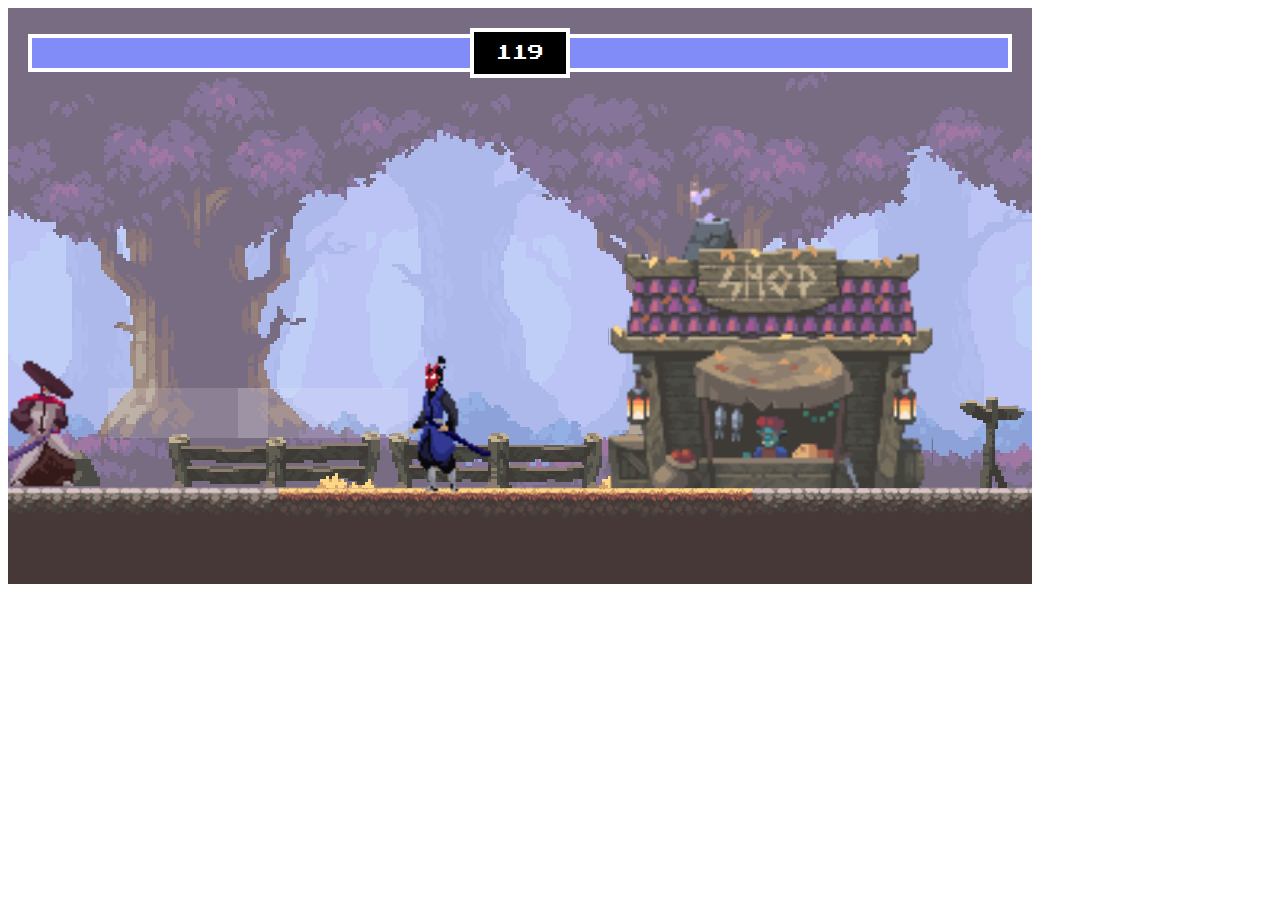
<file: index.html>
<head>
    <link rel="preconnect" href="https://fonts.googleapis.com" />
    <link rel="preconnect" href="https://fonts.gstatic.com" crossorigin />
    <link
      href="https://fonts.googleapis.com/css2?family=Press+Start+2P&display=swap"
      rel="stylesheet"
    />
    <style>
      * {
        box-sizing: border-box;
        font-family: 'Press Start 2P', cursive;
      }
    </style>
  </head>
  <body>
    <!-- red container div -->
    <div style="position: relative; display: inline-block">
      <!-- smaller red container div -->
      <div
        style="
          position: absolute;
          display: flex;
          width: 100%;
          align-items: center;
          padding: 20px;
        "
      >
        <!-- player health -->
        <div
          style="
            position: relative;
            width: 100%;
            display: flex;
            justify-content: flex-end;
            border-top: 4px solid white;
            border-left: 4px solid white;
            border-bottom: 4px solid white;
          "
        >
          <div style="background-color: red; height: 30px; width: 100%"></div>
          <div
            id="playerHealth"
            style="
              position: absolute;
              background: #818cf8;
              top: 0;
              right: 0;
              bottom: 0;
              width: 100%;
            "
          ></div>
        </div>
  
        <!-- timer -->
        <div
          id="timer"
          style="
            background-color: black;
            width: 100px;
            height: 50px;
            flex-shrink: 0;
            display: flex;
            align-items: center;
            justify-content: center;
            color: white;
            border: 4px solid white;
          "
        >
          10
        </div>
        <!-- enemy health -->
        <div
          style="
            position: relative;
            width: 100%;
            border-top: 4px solid white;
            border-bottom: 4px solid white;
            border-right: 4px solid white;
          "
        >
          <div style="background-color: red; height: 30px"></div>
          <div
            id="enemyHealth"
            style="
              position: absolute;
              background: #818cf8;
              top: 0;
              right: 0;
              bottom: 0;
              left: 0;
            "
          ></div>
        </div>
        <div></div>
      </div>
      <div
        id="displayText"
        style="
          position: absolute;
          color: white;
          align-items: center;
          justify-content: center;
          top: 0;
          right: 0;
          bottom: 0;
          left: 0;
          display: none;
        "
      >
        Tie
      </div>
      <canvas></canvas>
    </div>
  
    <script
      src="https://cdnjs.cloudflare.com/ajax/libs/gsap/3.9.1/gsap.min.js"
      integrity="sha512-H6cPm97FAsgIKmlBA4s774vqoN24V5gSQL4yBTDOY2su2DeXZVhQPxFK4P6GPdnZqM9fg1G3cMv5wD7e6cFLZQ=="
      crossorigin="anonymous"
      referrerpolicy="no-referrer"
    ></script>
    <script src="js/utils.js"></script>
    <script src="js/classes.js"></script>
    <script src="index.js"></script>
  </body>
</file>
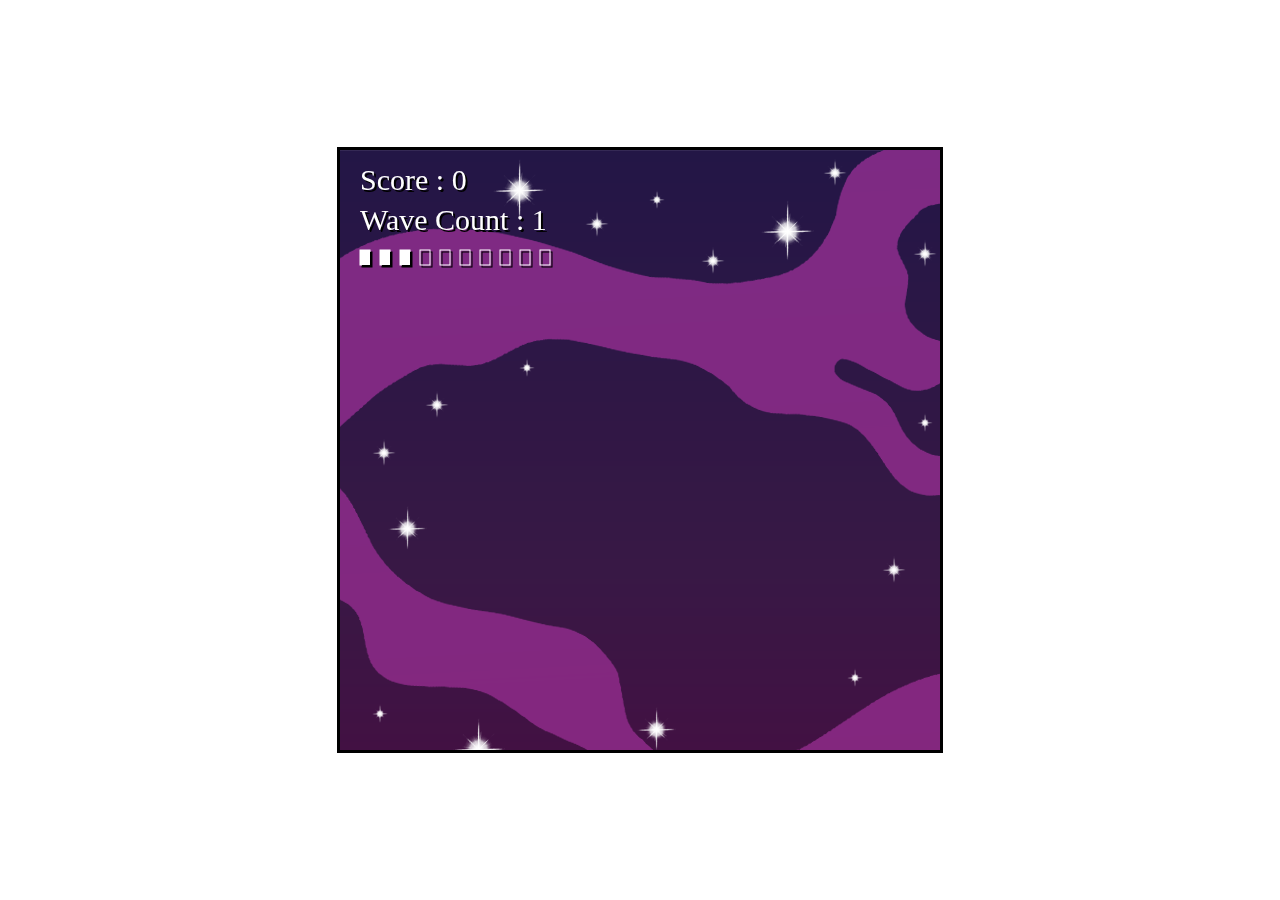
<file: invaders/index.html>
<!DOCTYPE html>
<html lang="en">
<head>
    <meta charset="UTF-8">
    <meta name="viewport" content="width=device-width, initial-scale=1.0">
    <title>Space invaders</title>
    <!-- SCRIPT -->
    <script type="module" src="./invaders.js"></script>
    <!-- STYLE -->
    <link rel="stylesheet" href="./invaders.css">
</head>
<body>


    <!-- CANVAS -->
    <canvas id="canvas1"></canvas>
    
    <div class="hidden">
        
    </div>


</body>
</html>
</file>
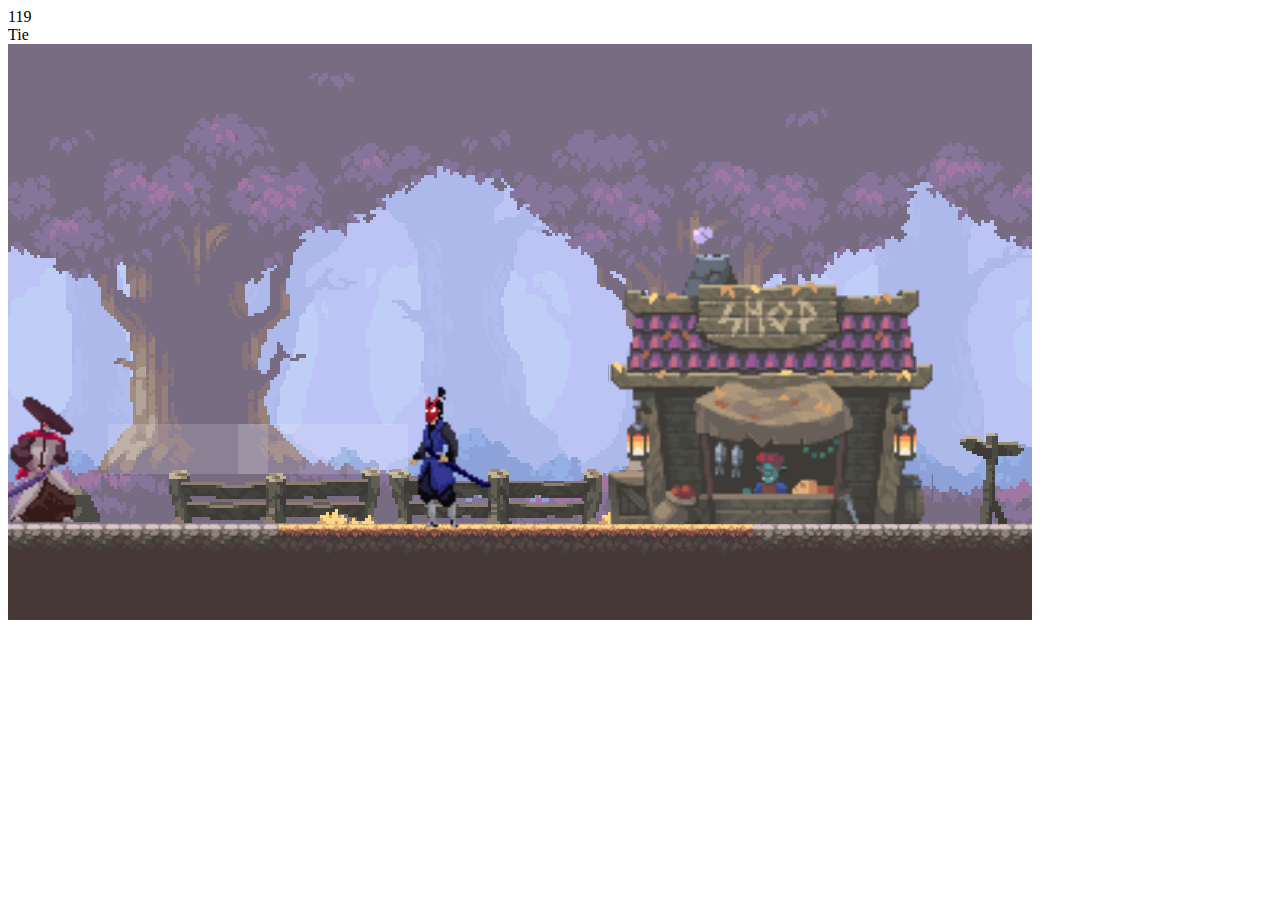
<file: rename.html>
<head>
    <link rel="stylesheet" href="./css/index.css">
    <link rel="preconnect" href="https://fonts.googleapis.com" />
    <link rel="preconnect" href="https://fonts.gstatic.com" crossorigin />
    <link href="https://fonts.googleapis.com/css2?family=Press+Start+2P&display=swap" rel="stylesheet"/>
  </head>

  <body>
    <!-- red container div -->
    <div class="red">
      <!-- smaller red container div -->
      <div class="small-red">
        <!-- player health -->
        <div class="player-health">
          <div class="blockfix" style=""></div>
          <div id="playerHealth"></div>
        </div>
        <!-- timer -->
        <div id="timer">10</div>
        <!-- enemy health -->
        <div class="enemy-health">
          <div class="bc-color"></div>
          <div id="enemyHealth"></div>
        </div>
        <div></div>
      </div>
      <div id="displayText" class="display-text">Tie</div>
      <canvas></canvas>
    </div>
  
    <script src="https://cdnjs.cloudflare.com/ajax/libs/gsap/3.9.1/gsap.min.js" integrity="sha512-H6cPm97FAsgIKmlBA4s774vqoN24V5gSQL4yBTDOY2su2DeXZVhQPxFK4P6GPdnZqM9fg1G3cMv5wD7e6cFLZQ==" crossorigin="anonymous" referrerpolicy="no-referrer"></script>
    <script src="js/utils.js"></script>
    <script src="js/classes.js"></script>
    <script src="index.js"></script>
  </body>
</file>
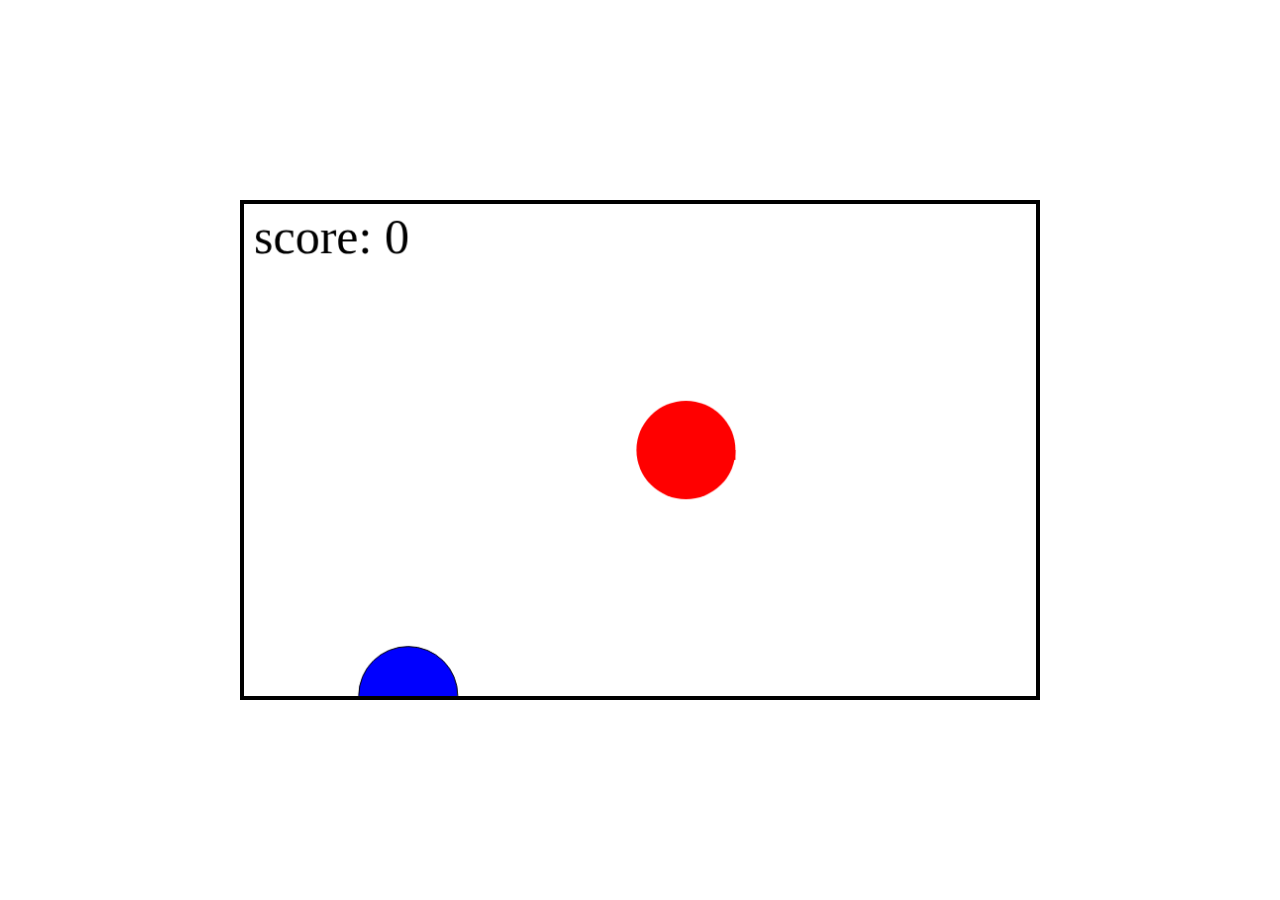
<file: fishing/fishing.html>
<!DOCTYPE html>
<html lang="en">
<head>
    <meta charset="UTF-8">
    <meta name="viewport" content="width=device-width, initial-scale=1.0">
    <title>Fishing Game</title>
    <link rel="icon" href="data:,">
    <link rel="stylesheet" href="fishing.css">
</head>
<body>
    <canvas id="canvas1"></canvas>
    <script src="fishing.js"></script>
</body>
</html>
</file>
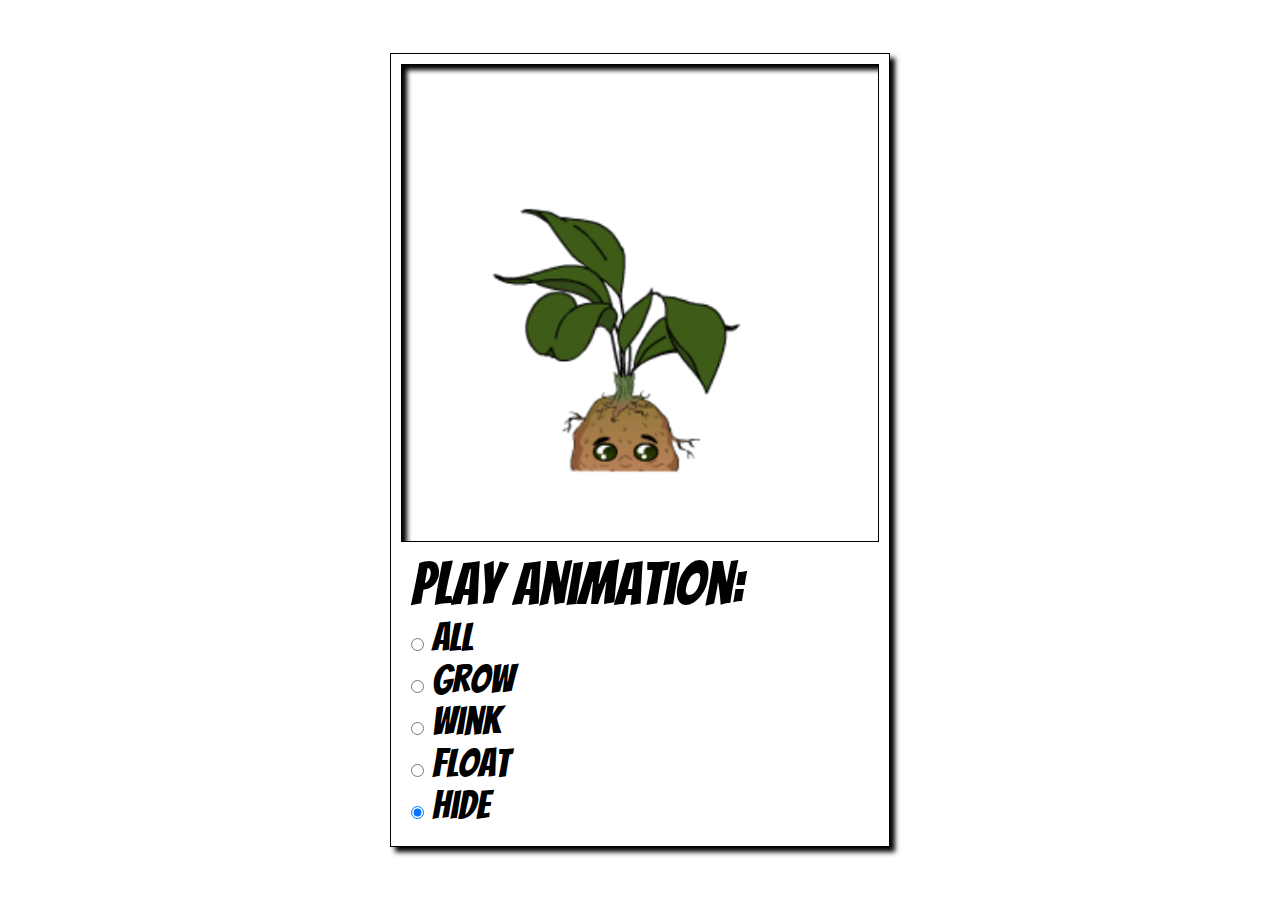
<file: Sprites/sprites.html>
<!DOCTYPE html>
<html lang="en">
<head>
    <meta charset="UTF-8">
    <meta name="viewport" content="width=device-width, initial-scale=1.0">
    <title>Sprites</title>

    <link rel="preconnect" href="https://fonts.googleapis.com">
    <link rel="preconnect" href="https://fonts.gstatic.com" crossorigin>
    <link href="https://fonts.googleapis.com/css2?family=Bangers&display=swap" rel="stylesheet">
    <link rel="stylesheet" href="sprites.css">

</head>
<body>
 
    <img src="../assets/spites/mandrake.png" alt="mandrake" id="mandrake">

    <div id="container">
        <canvas id="canvas1"></canvas>
        <div id="controls">
            <p>Play Animation:</p>
            <input type="radio" name="animation" id="all" checked>
            <label for="all">All</label><br>
            <input type="radio" name="animation" id="grow" checked>
            <label for="grow">Grow</label><br>
            <input type="radio" name="animation" id="wink" checked>
            <label for="wink">Wink</label><br>
            <input type="radio" name="animation" id="float" checked>
            <label for="float">Float</label><br>
            <input type="radio" name="animation" id="hide" checked>
            <label for="hide">Hide</label>
        </div>
    </div>
    <script type="module" src="sprites.js"></script>

</body>
</html>
</file>
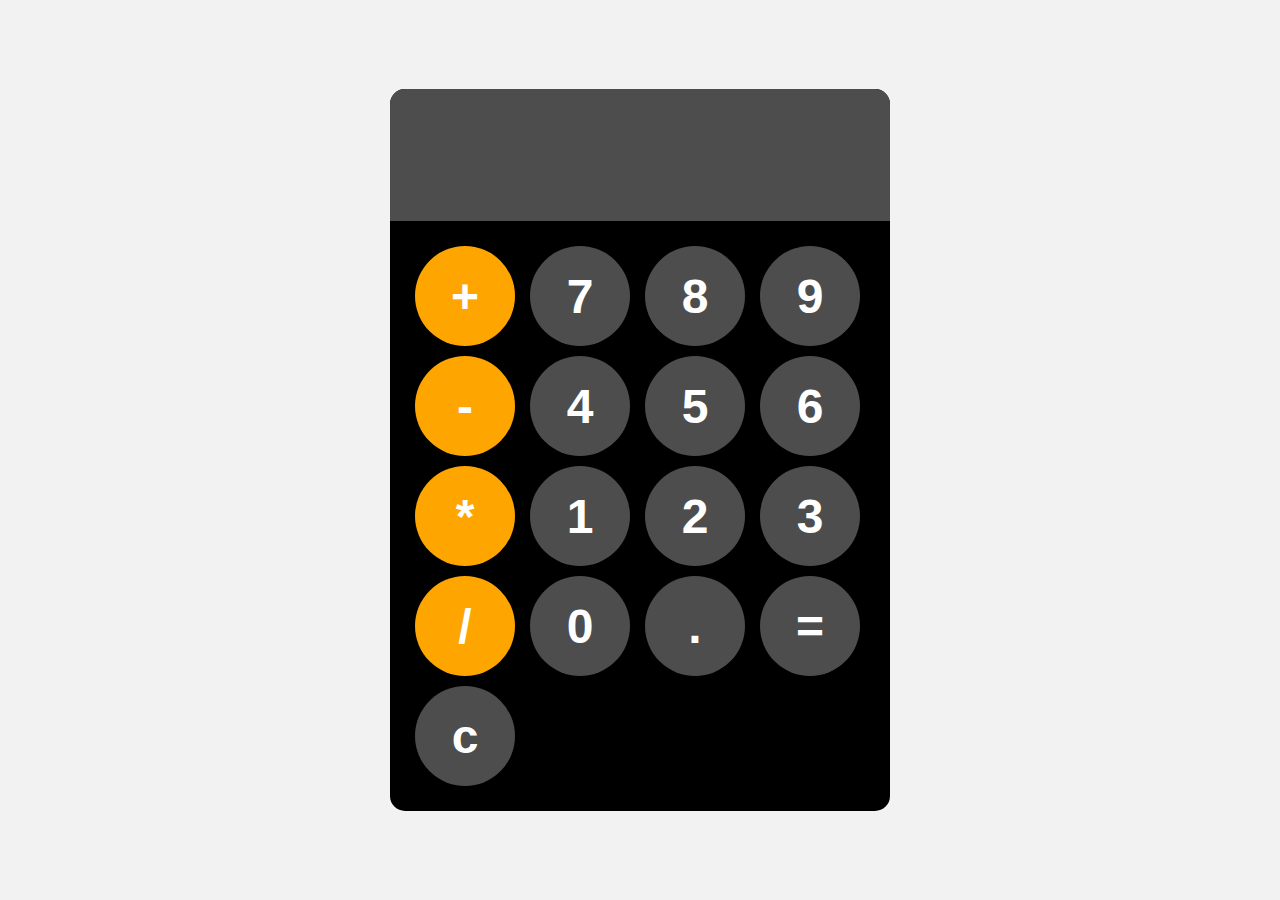
<file: OTHER/calculator/calculator.html>
<!DOCTYPE html>
<html lang="en">
<head>
    <meta charset="UTF-8">
    <meta name="viewport" content="width=device-width, initial-scale=1.0">
    <title>Calculator</title>
    <link rel="stylesheet" href="calculator.css">
</head>
<body>
    <div id="calculator">
        <input id="display" type="text">
        <div id="keys">
            <button onclick="appendToDisplay('+')" class="operator-btn">+</button>
            <button onclick="appendToDisplay('7')">7</button>
            <button onclick="appendToDisplay('8')">8</button>
            <button onclick="appendToDisplay('9')">9</button>
            <button onclick="appendToDisplay('-')" class="operator-btn">-</button>
            <button onclick="appendToDisplay('4')">4</button>
            <button onclick="appendToDisplay('5')">5</button>
            <button onclick="appendToDisplay('6')">6</button>
            <button onclick="appendToDisplay('*')" class="operator-btn">*</button>
            <button onclick="appendToDisplay('1')">1</button>
            <button onclick="appendToDisplay('2')">2</button>
            <button onclick="appendToDisplay('3')">3</button>
            <button onclick="appendToDisplay('/')" class="operator-btn">/</button>
            <button onclick="appendToDisplay('0')">0</button>
            <button onclick="appendToDisplay('.')">.</button>

            <button onclick="calculate()">=</button>
            <button onclick="clearDisplay()">c</button>

        </div>
    </div>

    <script src="calculator.js"></script>
</body>
</html>
</file>
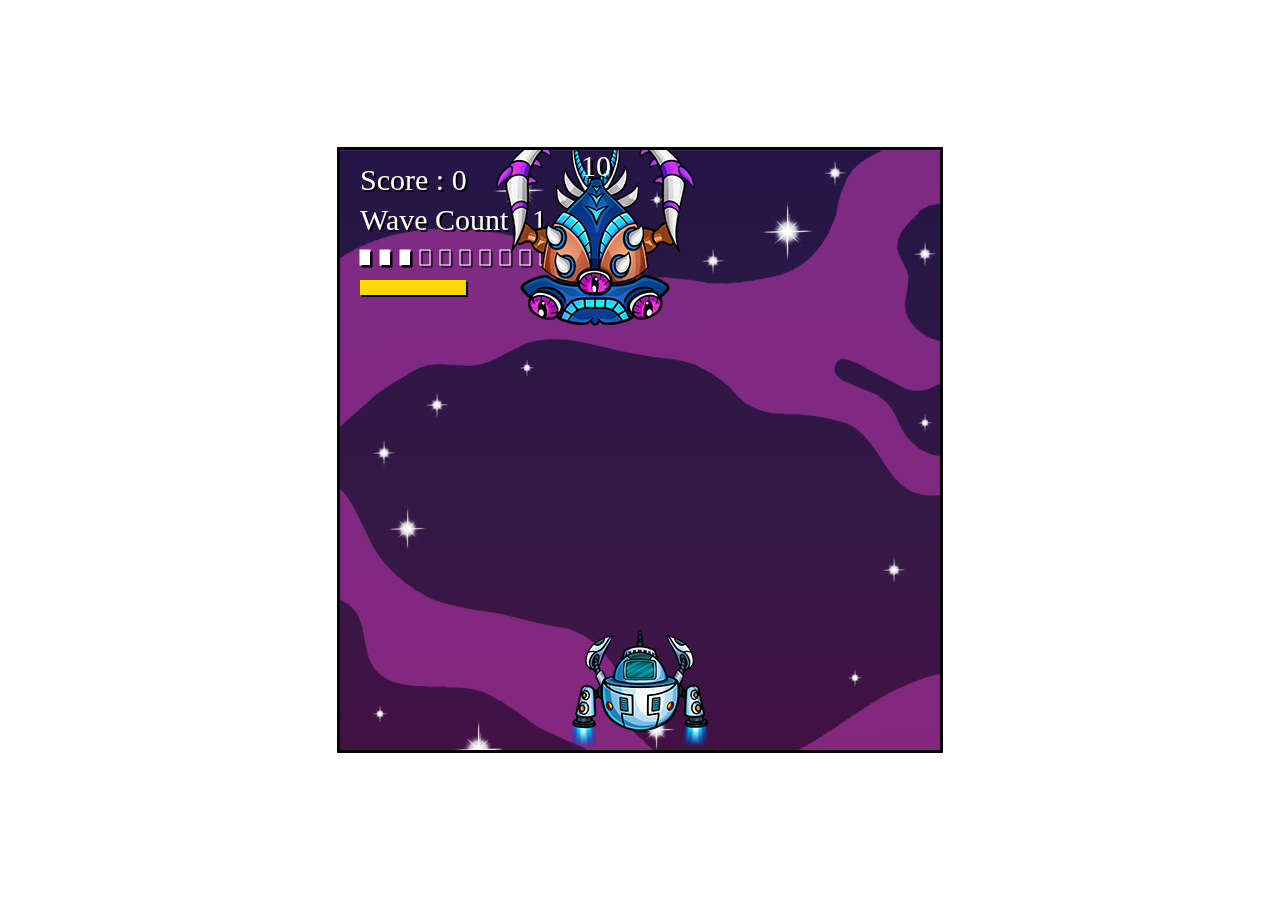
<file: OTHER/invaders/invaders.html>
<!DOCTYPE html>
<html lang="en">
<head>
    <meta charset="UTF-8">
    <meta name="viewport" content="width=device-width, initial-scale=1.0">
    <title>Planet X Protectors</title>
    <!-- SCRIPT -->
    <script type="module" src="./invaders.js"></script>
    <!-- STYLE -->
    <link rel="stylesheet" href="./invaders.css">
</head>

<body>


    <!-- CANVAS -->
    <canvas id="canvas1"></canvas>

    <!-- IMAGES -->
    <div class="hidden">
        <img src="./assets/invadersp2/beetlemorph.png" alt="beetlemorph" id="beetle" srcset="">   
        <img src="./assets/invadersp2/rhinomorph.png" alt="rhinomorph" id="rhino" srcset="">   
        <img src="./assets/invadersp2/boss.png" alt="boss" id="boss" srcset="">        


        <img src="./assets/invadersp2/player.png" alt="player" id="player" srcset="">        
        <img src="./assets/invadersp2/player_jets.png" alt="player_jets" id="playerjets" srcset="">        


    </div>


</body>
</html>
</file>
<file: invaders/invaders.css>
* {margin: 0; padding: 0; box-sizing: border-box;}

#canvas1 {
    border: 3px solid black;
    background: url('./assets/invadersp2/background.png');
    position: absolute;
    top: 50%;
    left: 50%;
    translate: -50% -50%;
    background-repeat: no-repeat;
    background-size: cover;
}

.hidden {display: none;}
</file>
<file: fishing/fishing.css>
* {
    box-sizing: border-box;
    padding: 0;
    margin: 0;
    /* background-color: purple; */
}

body {
    width: 100vw;
    height: 100vh;
    display: flex;
    justify-content: center;
    align-items: center;
}

#canvas1 {
    width: 800px;
    height: 500px;
    border: 4px solid black;
}
</file>
<file: Sprites/sprites.css>
* {
    margin: 0;
    padding: 0;
    box-sizing: border-box;
}

#controls {
    font-family: 'Bangers', system-ui;
    font-size: 40px;
    margin: 10px;
}

#controls > p {
    font-size: 60px;
}

#container {
    position: absolute;
    top: 50%;
    left: 50%;
    transform: translate(-50%, -50%);
    box-shadow: 5px 5px 5px black;
    border: 1px solid black;
    padding: 10px;
    width: 500px;
    display: flex;
    flex-direction: column;
    justify-content: center;
    border: 1px solid black;
}

#canvas1 {
    /* background: blue; */
    box-shadow: inset 5px 5px 5px black;
    border: 1px solid black;

}

#mandrake {
    display: none;
    border: 1px solid black;

}
</file>
<file: OTHER/calculator/calculator.css>
body {
    margin: 0;
    display: flex;
    justify-content: center;
    align-items: center;
    height: 100vh;
    background-color: hsl(0,0%, 95%);

}


button {
    width: 100px;
    height: 100px;
    border: none;
    border-radius: 50px;
    background-color: hsl(0,0%, 30%);
    color: white;
    cursor: pointer;
    font-size: 3rem;
    font-weight: bold;
}

#display {
    width: 100%;
    padding: 20px;
    font-size: 5rem;
    text-align: left;
    border: none;
    background-color: hsl(0,0%, 30%);

}

#keys {
    display: grid;
    grid-template-columns: repeat(4,1fr);
    gap: 10px;
    padding: 25px;
}

#calculator {
    font-family: Arial, Helvetica, sans-serif;
    background-color: black;
    border-radius: 15px;
    max-width: 500px;
    overflow: hidden;
}

button:hover {background-color: hsl(0,0%, 40%);}
button:active {background-color: hsl(0,0%, 50%);}


.operator-btn {
    background-color: orange;
}

.operator-btn:hover {
    background-color: orangered;
}
.operator-btn:active {
    background-color: red;
}
</file>
<file: OTHER/invaders/invaders.css>
* { 
    margin: 0; 
    padding: 0; 
    box-sizing: border-box; 
}

#canvas1 {
    border: 3px solid black;
    background: url('./assets/invadersp2/background.png');
    position: absolute;
    top: 50%;
    left: 50%;
    translate: -50% -50%;
    background-repeat: no-repeat;
    background-size: cover;
}

.hidden {display: none;}
</file>
<file: css/index.css>
/*--------------------------------------------------------------
>>> INDEX
--------------------------------------------------------------*/

/* MASTER */
/* @import "./Master/1reset.css"; */
/* @import "./Master/2text.css"; */
/* @import "./Master/3color.css"; */
/* @IMPORT "./Master/4switch.css"; */
/* @import "./Master/style.css"; */

/* MEDIA QUERY */
/* @import "./MediaQuery/576.css"; */
/* @import "./MediaQuery/768.css"; */
/* @import "./MediaQuery/992.css"; */
/* @import "./MediaQuery/1200.css"; */
/* @import "./MediaQuery/1400.css"; */

/* EXTRA */
/* @import "./Master/style.css"; */

/*--------------------------------------------------------------
>>> INDEX
--------------------------------------------------------------*/
</file>
